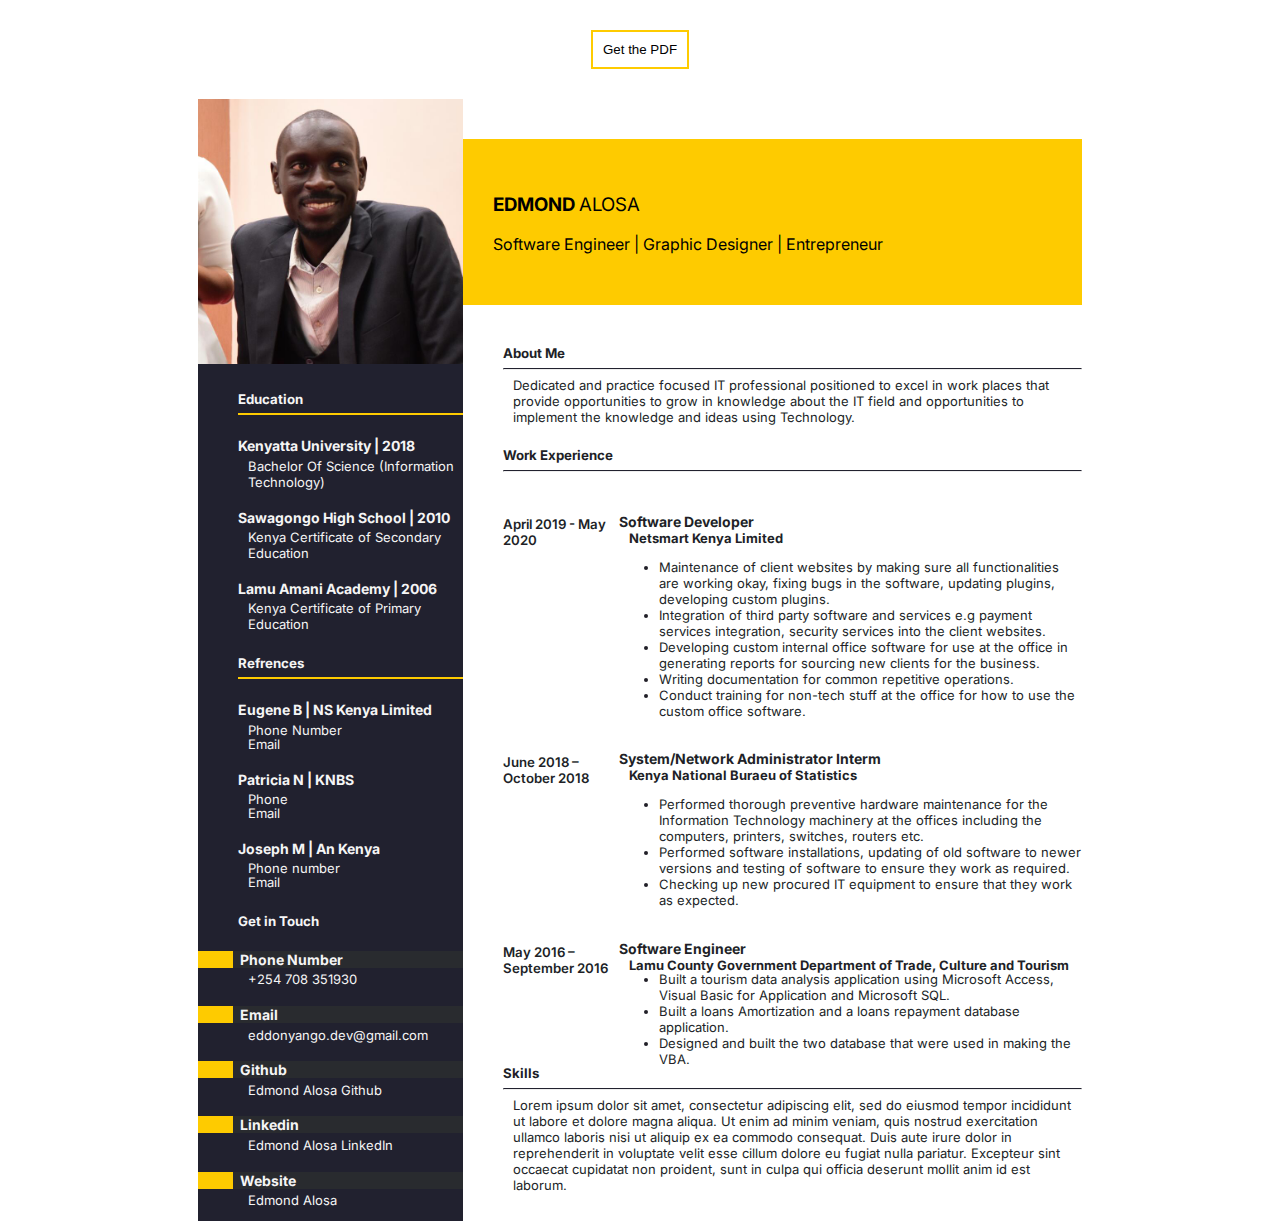
<file: index.html>
<!DOCTYPE html>
<html>
    <head>
        <meta charset="utf-8" />
		<meta http-equiv="X-UA-Compatible" content="IE=edge" />
        <meta name="viewport" content="width=device-width, initial-scale=1">
        <title>Edmond Alosa Resume</title>
        <link rel="stylesheet" href="res-style/style.css">
        <link rel="icon" type="image/x-icon" href="images/favicon.ico">
        <link rel="preconnect" href="https://fonts.googleapis.com">
        <link rel="preconnect" href="https://fonts.gstatic.com" crossorigin>
        <link href="https://fonts.googleapis.com/css2?family=Inter:wght@100;200;300;400;500;600;700;800;900&display=swap" rel="stylesheet"> 
        <script src="javascript/html2pdf.bundle.min.js"></script>
        <script type="text/javascript" src="javascript/res-scripts.js"></script>
    </head>
    <body>
        <button class="res-button"onclick="generatePDF();">Get the PDF</button>
        <div class="res-content" id="resume-cont">
            <div id="r-row" class="res-row">
                <div class="col res-left">
                    <div class="res-image">
                        <img id="r-image" src="res-images/profile_edmond.jpg" alt="resume-image">
                    </div>

                    <div class="res-header-mobile">
                        <h3 class="res-name">
                            Edmond <span class="sec-name">Alosa</span>
                        </h3>
                        <p>Software Engineer | Graphic Designer | Entrepreneur</p>
                    </div>

                    <div class="res-edu">
                        <h5 class="res-left-h">Education
                            <hr class="left-solid">
                        </h5>
                        <div class="res-left-c">
                            <h4>Kenyatta University | 2018</h4>
                            <p>Bachelor Of Science (Information Technology)</p>
                        </div>

                        <div class="res-left-c">
                            <h4>Sawagongo High School | 2010</h4>
                            <p>Kenya Certificate of Secondary Education</p>
                        </div>

                        <div class="res-left-c">
                            <h4>Lamu Amani Academy | 2006</h4>
                            <p>Kenya Certificate of Primary Education</p>
                        </div>

                        <div class="res-ref">
                            <h5 class="res-left-h">Refrences
                                <hr class="left-solid">
                            </h5>
                            <div class="res-left-c">
                                <h4>Eugene B | NS Kenya Limited</h4>
                                <p>Phone Number</p>
                                <p>Email</p>
                            </div>
    
                            <div class="res-left-c">
                                <h4>Patricia N | KNBS</h4>
                                <p>Phone</p>
                                <p>Email</p>
                            </div>
    
                            <div class="res-left-c">
                                <h4>Joseph M | An Kenya</h4>
                                <p>Phone number</p>
                                <p>Email</p>
                            </div>
                        </div>
                    </div>

                    <div class="res-cont">
                            <h5 class="res-left-h">Get in Touch
                            </h5>
                            <div class="res-left-c res-cont-c">
                                <h4>Phone Number</h4>
                                <p><a href="tel:+254708351930" target="_blank" title="Call me for more info">+254 708 351930</a></p>
                            </div>
    
                            <div class="res-left-c res-cont-c">
                                <h4>Email</h4>
                                <p><a href="mailto:eddonyango.dev@gmail.com" target="_blank" title="Send me an Email">eddonyango.dev@gmail.com</a></p>
                            </div>
    
                            <div class="res-left-c res-cont-c">
                                <h4>Github</h4>
                                <p><a href="https://github.com/eddalosa" target="_blank" title="View my Projects">Edmond Alosa Github</a></p>
                            </div>

                            <div class="res-left-c res-cont-c">
                                <h4>Linkedin</h4>
                                <p><a href="https://www.linkedin.com/in/edmond-alosa-5a112771/" target="_blank" title="Check out my professional profile">Edmond Alosa LinkedIn</a></p>
                        
                            </div>

                            <div class="res-left-c res-cont-c">
                                <h4>Website</h4>
                                <p><a href="https://edmondalosa.herokuapp.com/" target="_blank" title="Check out my professional website">Edmond Alosa</a></p>
                        
                            </div>
                    </div>
            </div>
    
            <div class="col res-right">
                <div class="res-header">
                    <h3 class="res-name">
                        Edmond <span class="sec-name">Alosa</span>
                    </h3>
                    <p>Software Engineer | Graphic Designer | Entrepreneur</p>
                </div>
                <div class="pro-cont">
                    <div class="pro-content">
                        <h5 class="res-right-h">About Me
                            <hr class="right-solid">
                        </h5>

                        <div class="res-right-c">
                            <p>Dedicated and practice focused IT professional positioned to excel in work places that provide opportunities to grow in knowledge about the IT field and opportunities to implement the knowledge and ideas using Technology.</p>
                        </div>
                    </div>

                    <div class="pro-content">
                        <h5 class="res-right-h">Work Experience
                            <hr class="right-solid">
                        </h5>

                        <div class="res-right-c">
                            <div class="pro-time">
                                <h5>April 2019 - May 2020</h5>
                            </div>

                            <div class="pro-exp">
                                <div class="pro-exp-h">
                                    <h4>Software Developer</h4>
                                    <p>Netsmart Kenya Limited</p>
                                </div>
                                <div class="pro-exp-c">
                                    <ul>
                                        <li>Maintenance of client websites by making sure all functionalities are working okay, fixing bugs in the software, updating plugins, developing custom plugins.</li>
                                        <li>Integration of third party software and services e.g payment services integration, security services into the client websites.</li>
                                        <li>Developing custom internal office software for use at the office in generating reports for sourcing new clients for the business.</li>
                                        <li>Writing documentation for common repetitive operations.</li>
                                        <li>Conduct training for non-tech stuff at the office for how to use the custom office software.</li>
                                    </ul>
                                </div>
                                
                            </div>
                        </div>

                        <div class="res-right-c">
                            <div class="pro-time">
                                <h5>June 2018 – October 2018</h5>
                            </div>

                            <div class="pro-exp">
                                <div class="pro-exp-h">
                                    <h4>System/Network Administrator Interm</h4>
                                    <p>Kenya National Buraeu of Statistics</p>
                                </div>
                                <div class="pro-exp-c">
                                    <ul>
                                        <li>Performed thorough preventive hardware maintenance for the Information Technology machinery at the offices including the computers, printers, switches, routers etc.</li>
                                        <li>Performed software installations, updating of old software to newer versions and testing of software to ensure they work as required.</li>
                                        <li>Checking up new procured IT equipment to ensure that they work as expected.</li>
                                    </ul>
                                </div>
                                
                            </div>
                        </div>

                        <div class="res-right-c">
                            <div class="pro-time">
                                <h5>May 2016 – September 2016</h5>
                            </div>

                            <div class="pro-exp">
                                <div class="pro-exp-h">
                                    <h4>Software Engineer</h4>
                                    <p>Lamu County Government Department of Trade, Culture and Tourism</p>
                                </div>
                                <div class="pro-exp-c">
                                    <p>
                                        <ul>
                                            <li>Built a tourism data analysis application using Microsoft Access, Visual Basic for Application and Microsoft SQL.</li>
                                            <li>Built a loans Amortization and a loans repayment database application.</li>
                                            <li>Designed and built the two database that were used in making the VBA.</li>
                                        </ul>
                                    </p>
                                </div>
                                
                            </div>
                        </div>
                    </div>

                    <div class="pro-content">
                        <h5 class="res-right-h">
                            Skills
                            <hr class="right-solid">
                        </h5>

                        <div class="res-right-c">
                            <p>Lorem ipsum dolor sit amet, consectetur adipiscing elit, sed do eiusmod tempor incididunt ut labore et dolore magna aliqua. Ut enim ad minim veniam, quis nostrud exercitation ullamco laboris nisi ut aliquip ex ea commodo consequat. Duis aute irure dolor in reprehenderit in voluptate velit esse cillum dolore eu fugiat nulla pariatur. Excepteur sint occaecat cupidatat non proident, sunt in culpa qui officia deserunt mollit anim id est laborum.</p>
                        </div>
                    </div>

                </div>
            </div>
        </div>
        </div>
    </body>
</html>
</file>
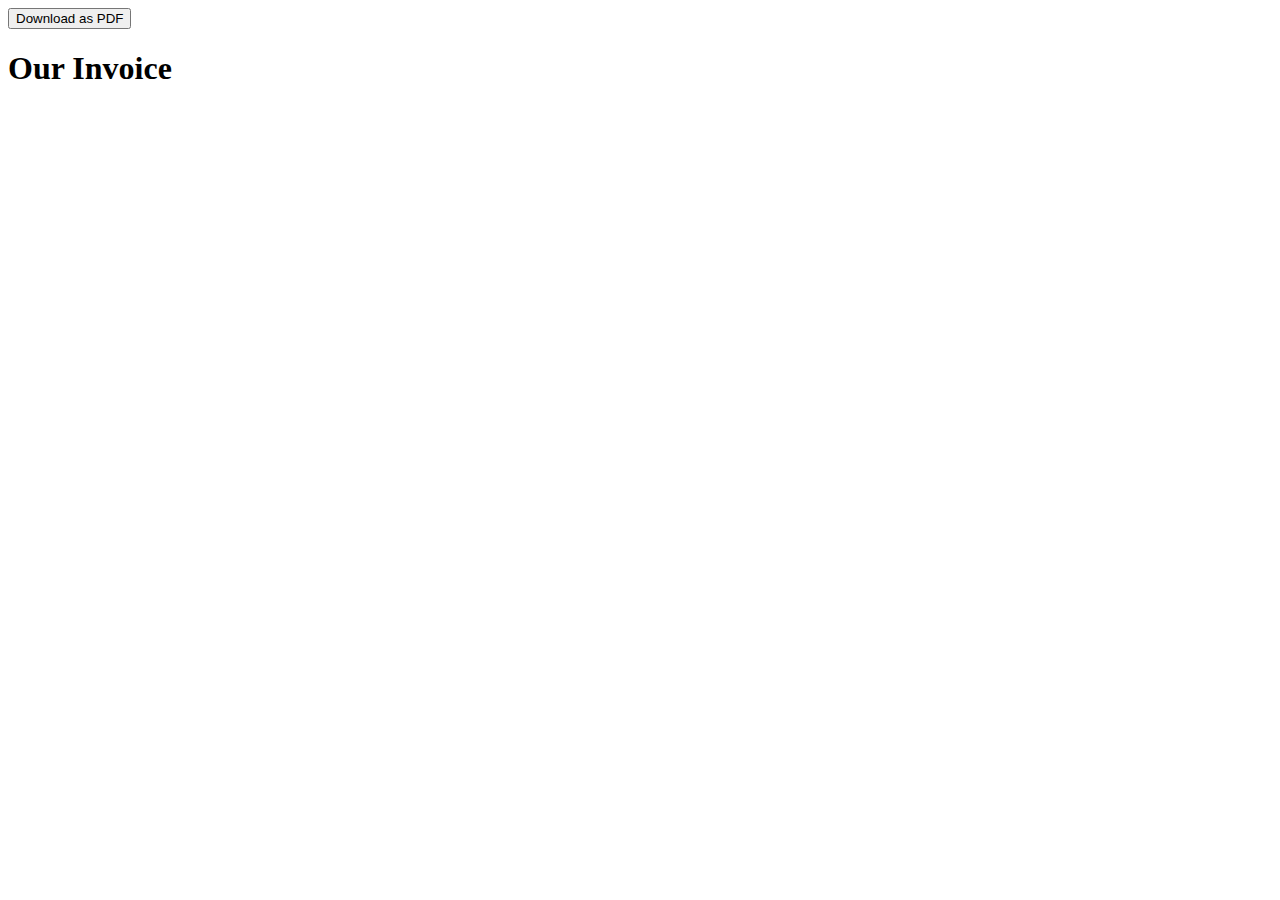
<file: sample_generate_pdf.html>
<!DOCTYPE html>
<html>
	<head>
		<meta charset="utf-8" />
		<meta http-equiv="X-UA-Compatible" content="IE=edge" />
		<title>HTML-to-PDF Example</title>
		<meta name="viewport" content="width=device-width, initial-scale=1" />
		<script src="javascript/html2pdf.bundle.min.js"></script>

		<script>
			function generatePDF() {
				// Choose the element that our invoice is rendered in.
				const element = document.getElementById('invoice');
				// Choose the element and save the PDF for our user.
				html2pdf().from(element).save();
			}
		</script>
	</head>
	<body>
		<button onclick="generatePDF()">Download as PDF</button>
		<div id="invoice">
			<h1>Our Invoice</h1>
		</div>
	</body>
</html>
</file>
<file: res-style/style.css>
.res-content {
    font-family: 'Inter', sans-serif;
}
.res-content a {
    text-decoration: none;
    color:whitesmoke;
}
.res-content a:hover {
    color:#fecb00;
}
.res-row {
    margin: 0 auto;
    width:70%;
}

.res-left {
    float: left;
    width: 30%;
    background-color: #21212f;
    color: whitesmoke;
  }
.res-image img {
    width:100%;
    height:100%;
    object-fit:cover;
}

.res-edu {
    margin-left: 40px;
    color: whitesmoke;
}

.res-left-h .res-right-h{
    font-weight: 400;
    font-size: 15px;
    /* margin: 30px 0px 15px 0px; */
}
.left-solid {
    border:0;
    border-top: 2px solid#fecb00;
    color: #fecb00;  
}

.right-solid {
    border-top: 1px solid#21212f;
}

.res-left-c h4 {
    font-weight: 700;
    font-size: 14px;
}

.res-left-c p {
    margin-top: -15px;
    padding-left: 10px;
    font-weight: 400;
    font-size: 13px;
}

.res-right-c p {
    margin-top: -15px;
    padding-left: 10px;
    font-weight: 400;
    font-size: 13px;
}

.res-cont h5 {
    margin-left: 40px;
}

.res-cont-c h4 {
    border-left: 35px solid #fecb00;
    background-color: #292b2f;
    padding-left:7px;
}
.res-cont-c p {
    margin-left:40px;
}

.res-right {
    width:70%;
    float:right;
}

.res-header {
    background-color: #fecb00;
    padding: 35px 30px;
    margin: 40px auto;
}

.res-header-mobile {
    display:none;
}

.res-header span {
    font-weight:400;
}

.res-name {
    text-transform: uppercase;
}
.pro-content {
    margin-left:40px;
    color: #211f27;
}

.pro-time {
    float:left;
    width: 20%;
}

.pro-exp {
    width: 80%;
    float:left;
}
.pro-exp-h h4 {
    margin-bottom: 15px;
    font-size: 14px;
}

.pro-exp-h p{
    font-weight: 700;
    font-size:13px;
}

.pro-exp-c ul{
    font-weight: 400;
    font-size:13px;
}
.pro-time h5 {
    font-weight: 600;
}

.res-button {
    background-color: white;
    color: black;
    border: 2px solid #fecb00; /* Green */
    padding: 10px 10px;
    display: flex;
    margin: 30px auto;
}

.res-button {
    transition-duration: 0.4s;
  }
  
.res-button:hover {
    background-color: #fecb00; /* Green */
    color: white;
  }

@media only screen 
  and (min-device-width: 320px) 
  and (max-device-width: 480px)
  and (-webkit-min-device-pixel-ratio: 2) {

    .res-row {
        width:100%;
    }

    .res-header-mobile {
        display:block;
        background-color: #fecb00;
        padding: 35px 30px;
        margin: 40px auto;
    }

    .res-header {
        display:none;
    }
    .res-left {
        width:100%;
        float:none;
    }

    .res-right {
        width:100%;
    }

    .pro-time h5 {
        font-weight: 700;
        font-size: 11px;
    }

    .pro-time {
        width:50%;
        float:none;
    }

    .pro-exp {
        width:100%;
        float:none;
    }
}
</file>
